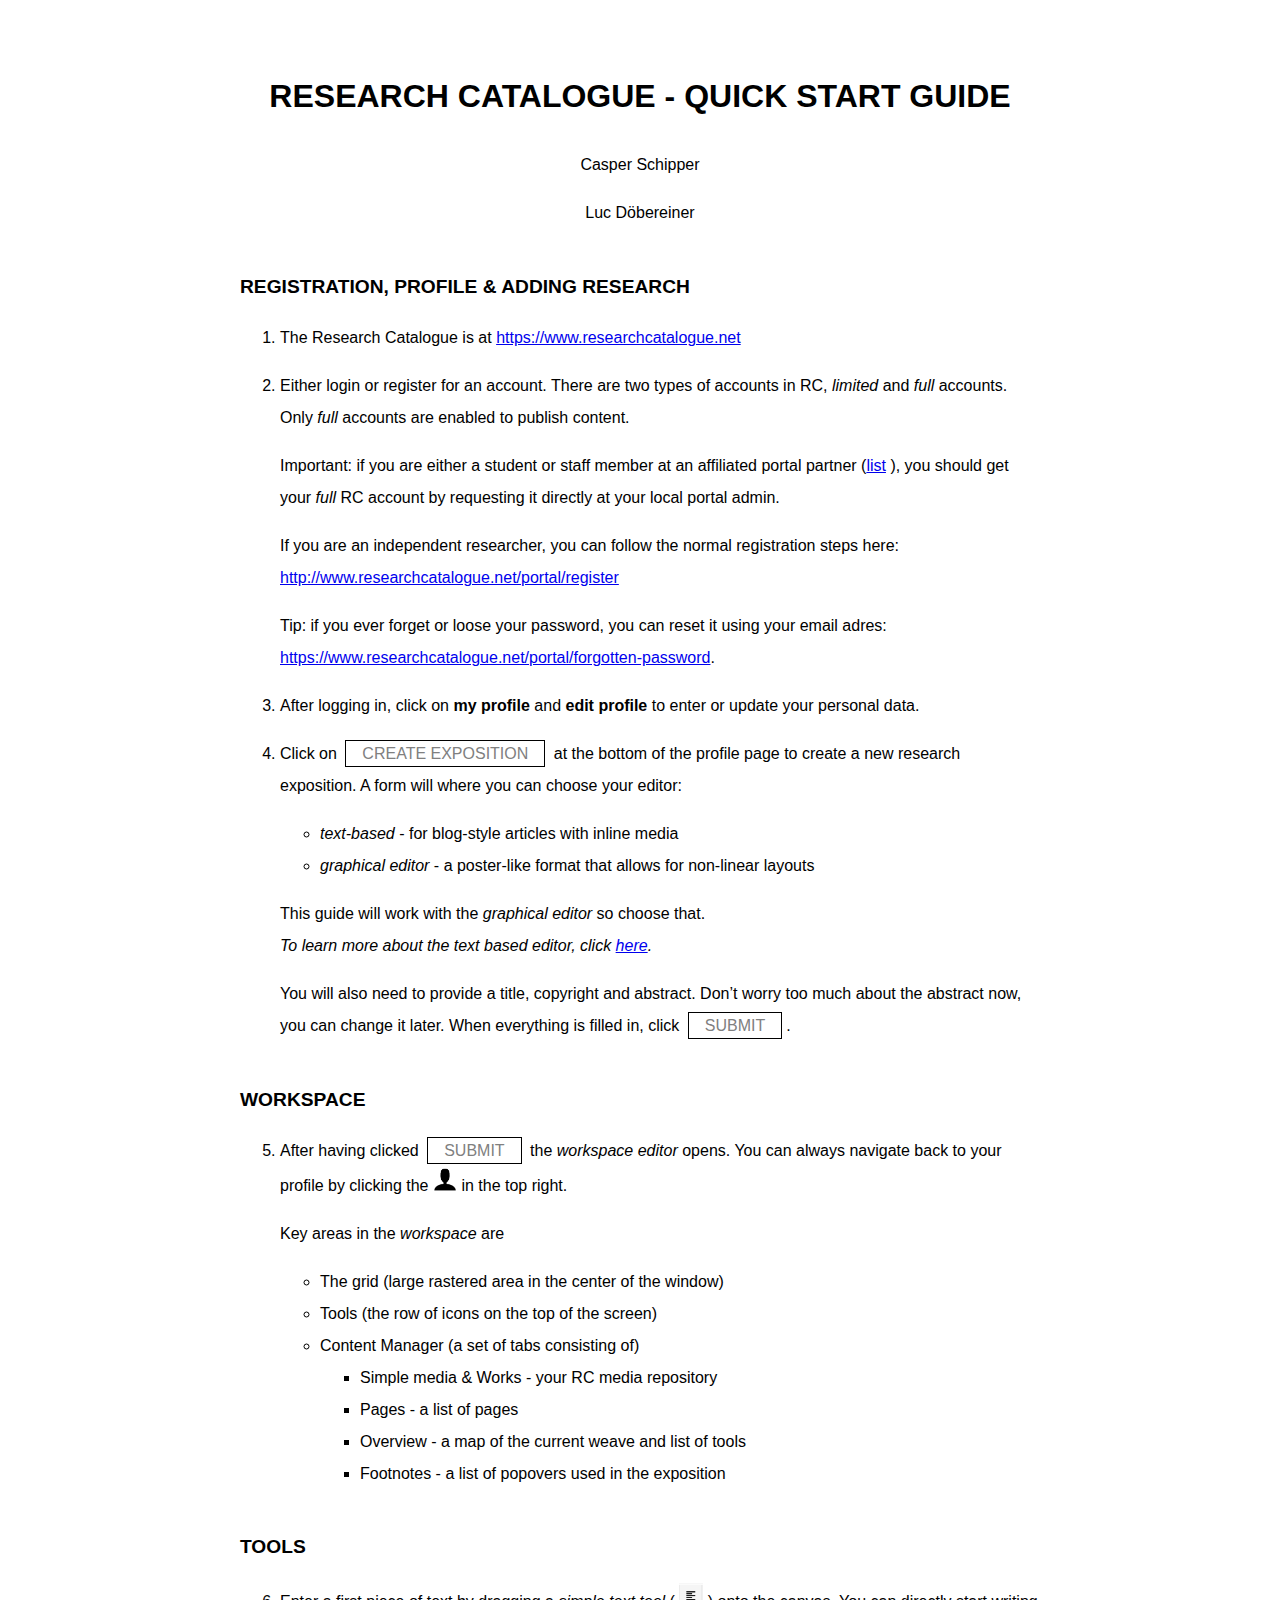
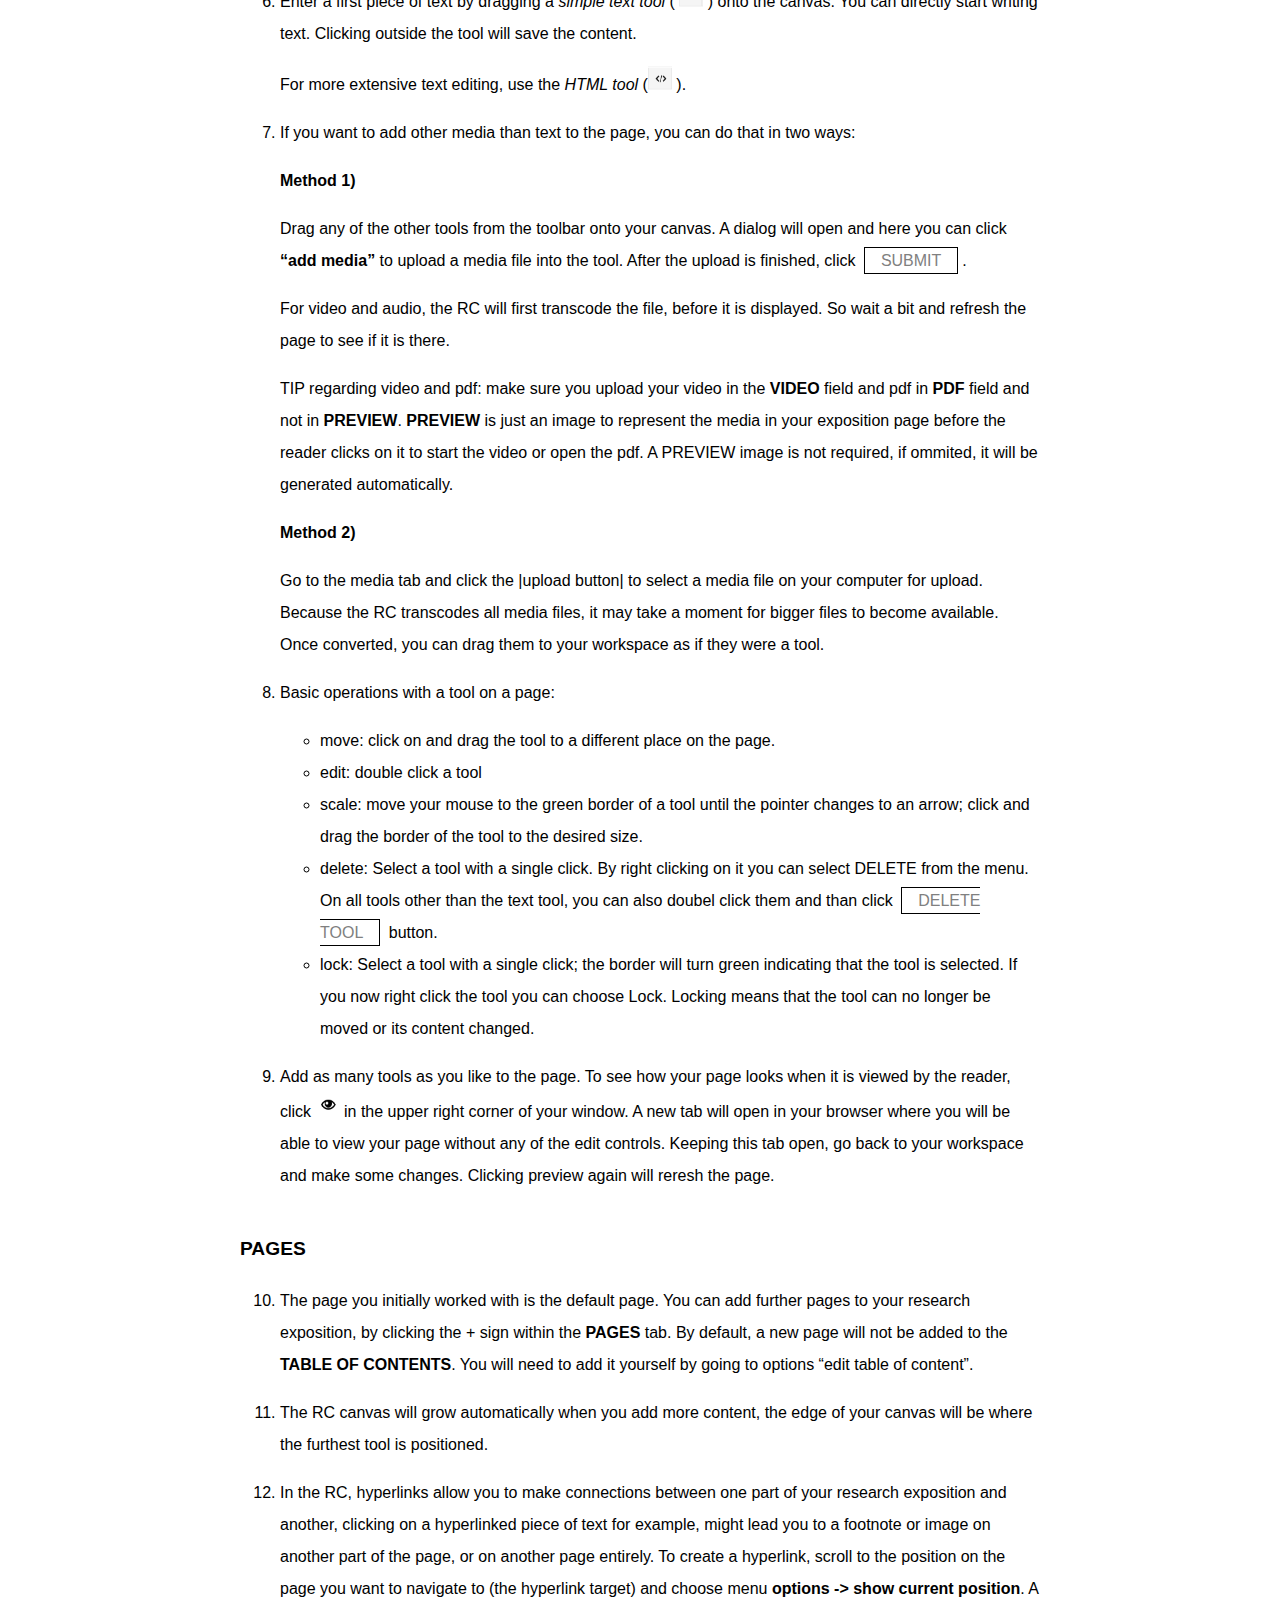
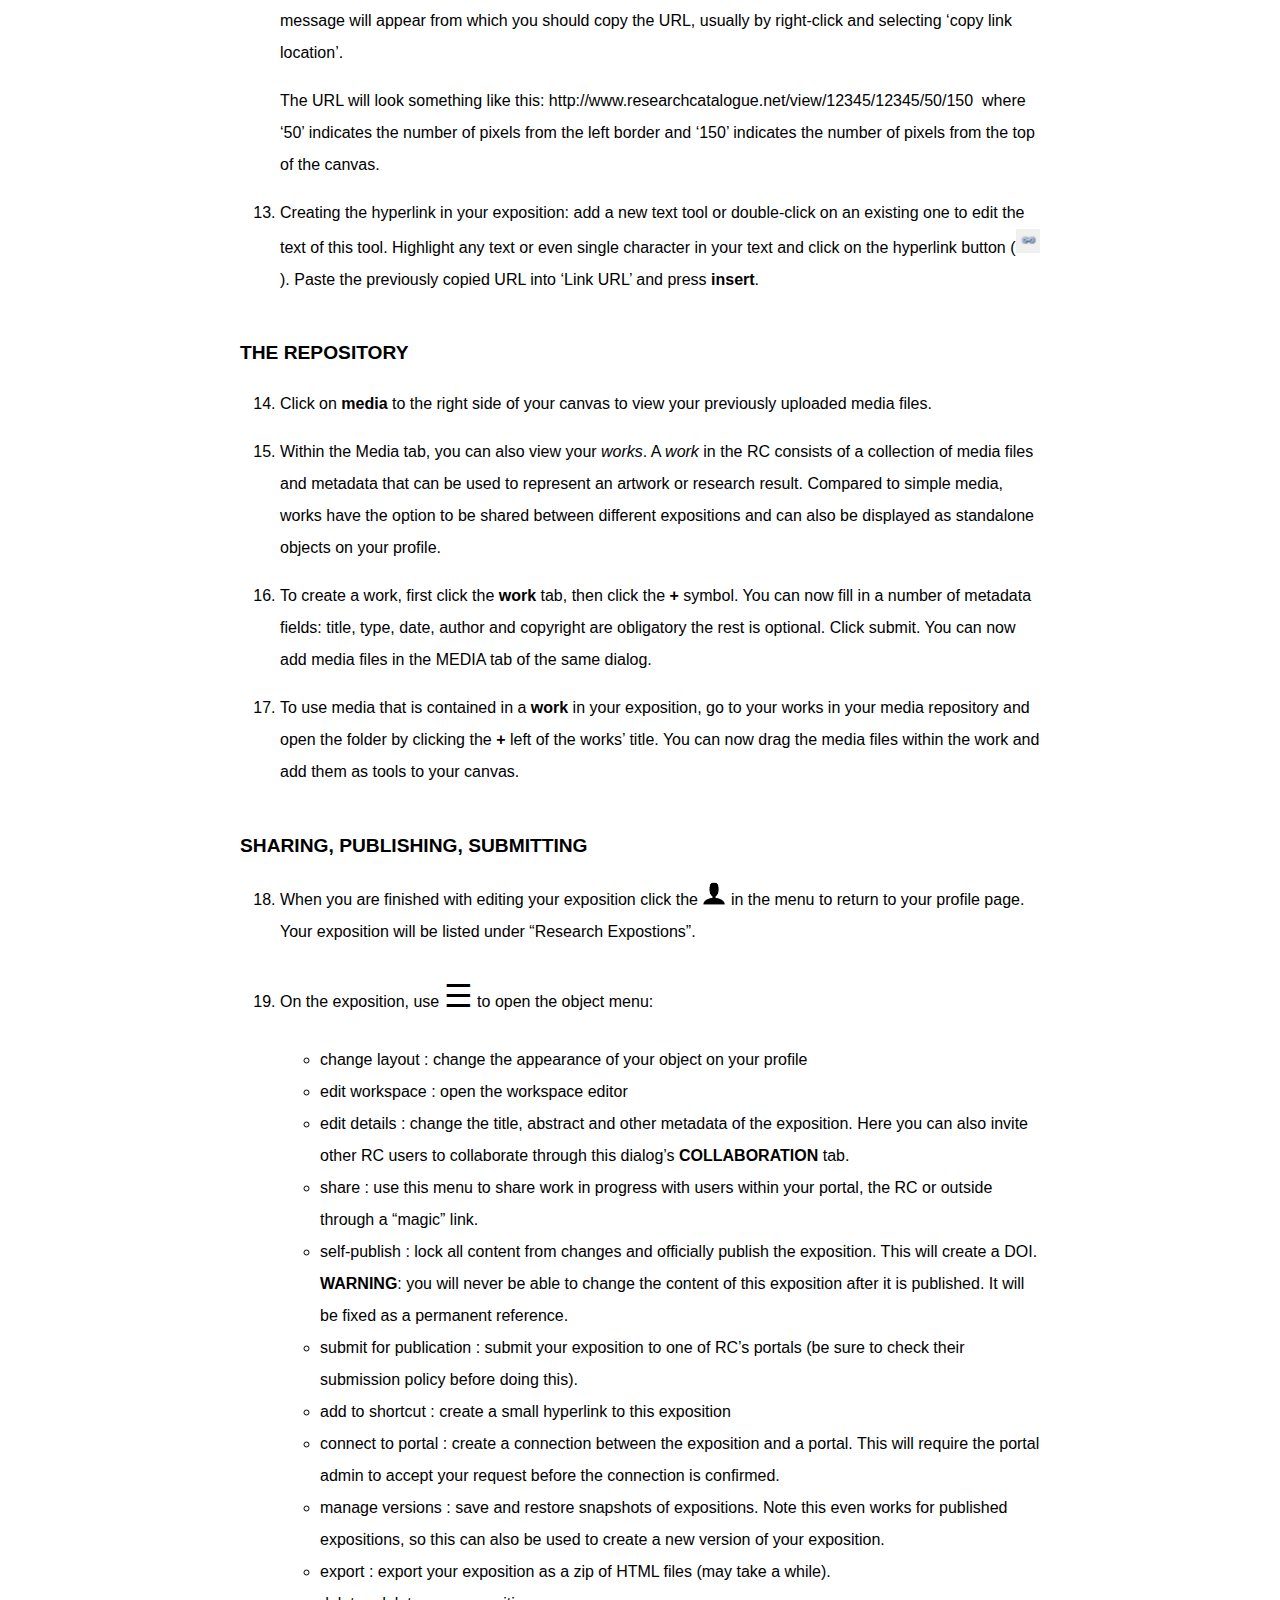
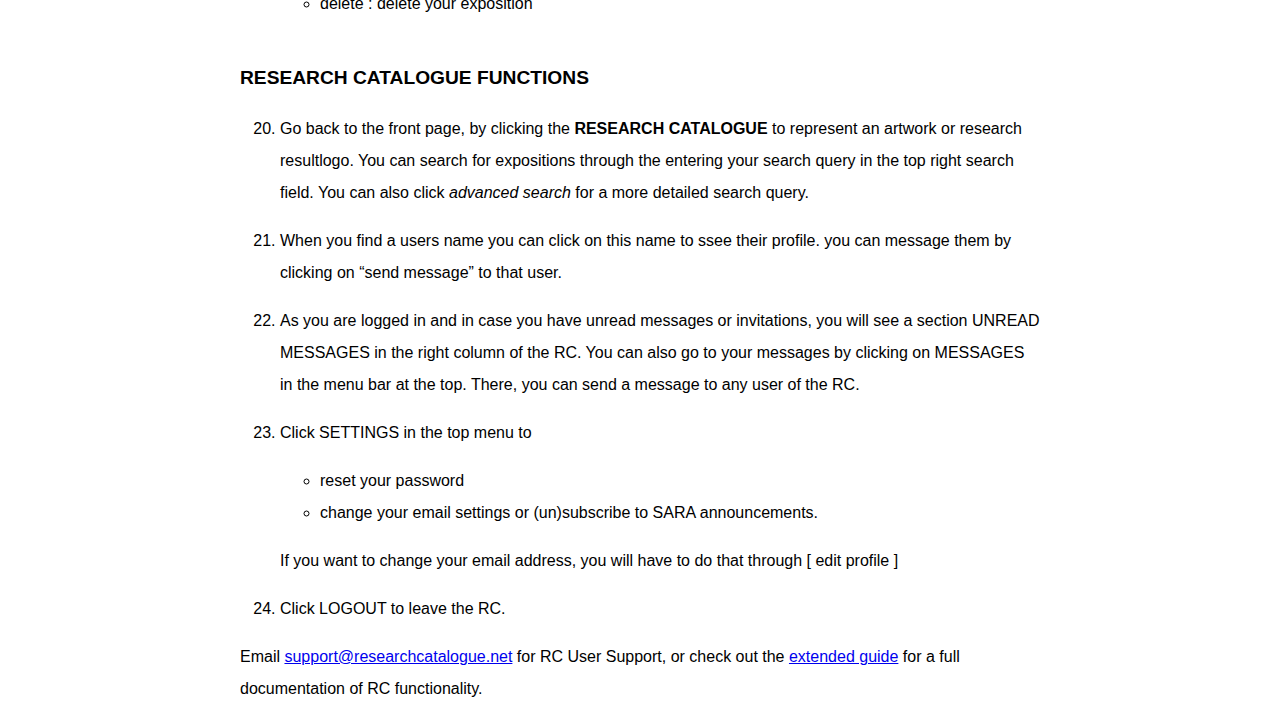
<file: docs/index.html>
<!DOCTYPE html>
<html>
   <head>
      <title>HTML Meta Tag</title>
      <meta http-equiv = "refresh" content = "0.1; url = quickstart.html" />
   </head>
   <body>
      <p>redirecting to quickstart</p>
   </body>
</html>
</file>
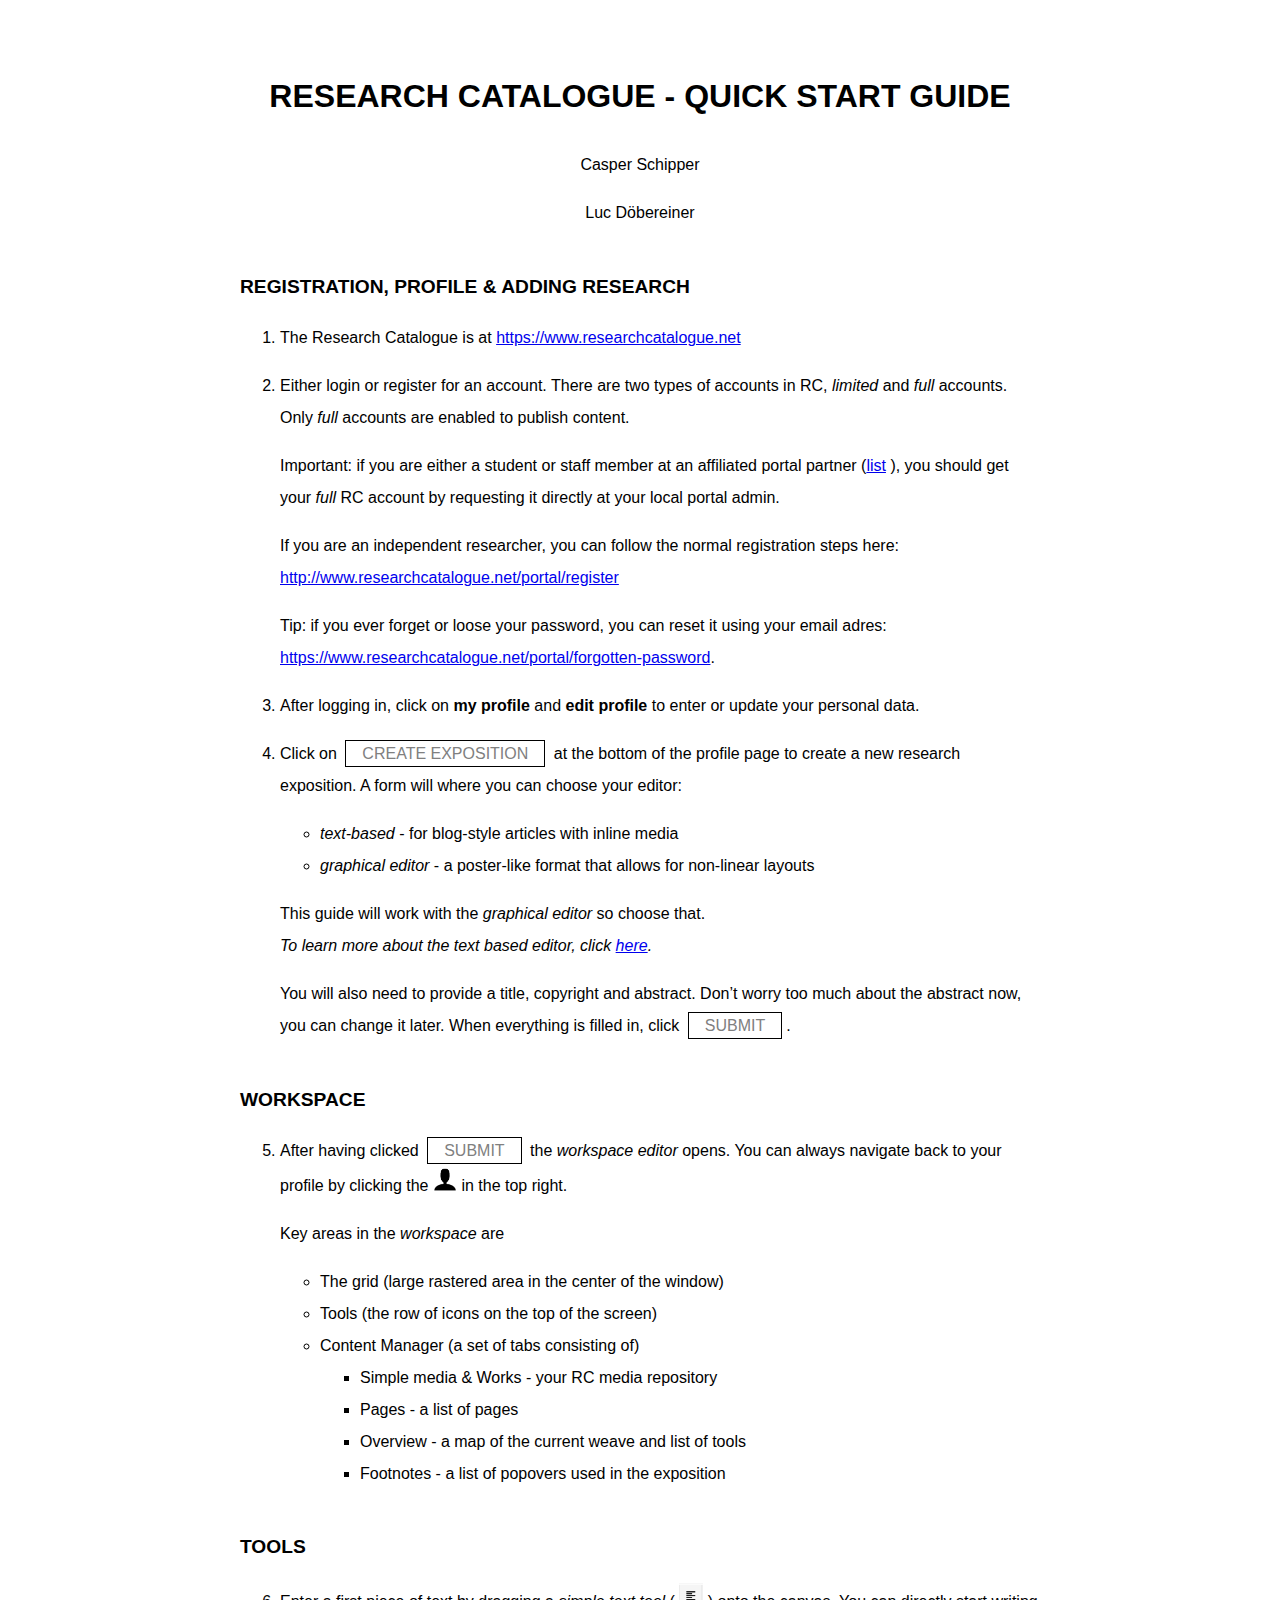
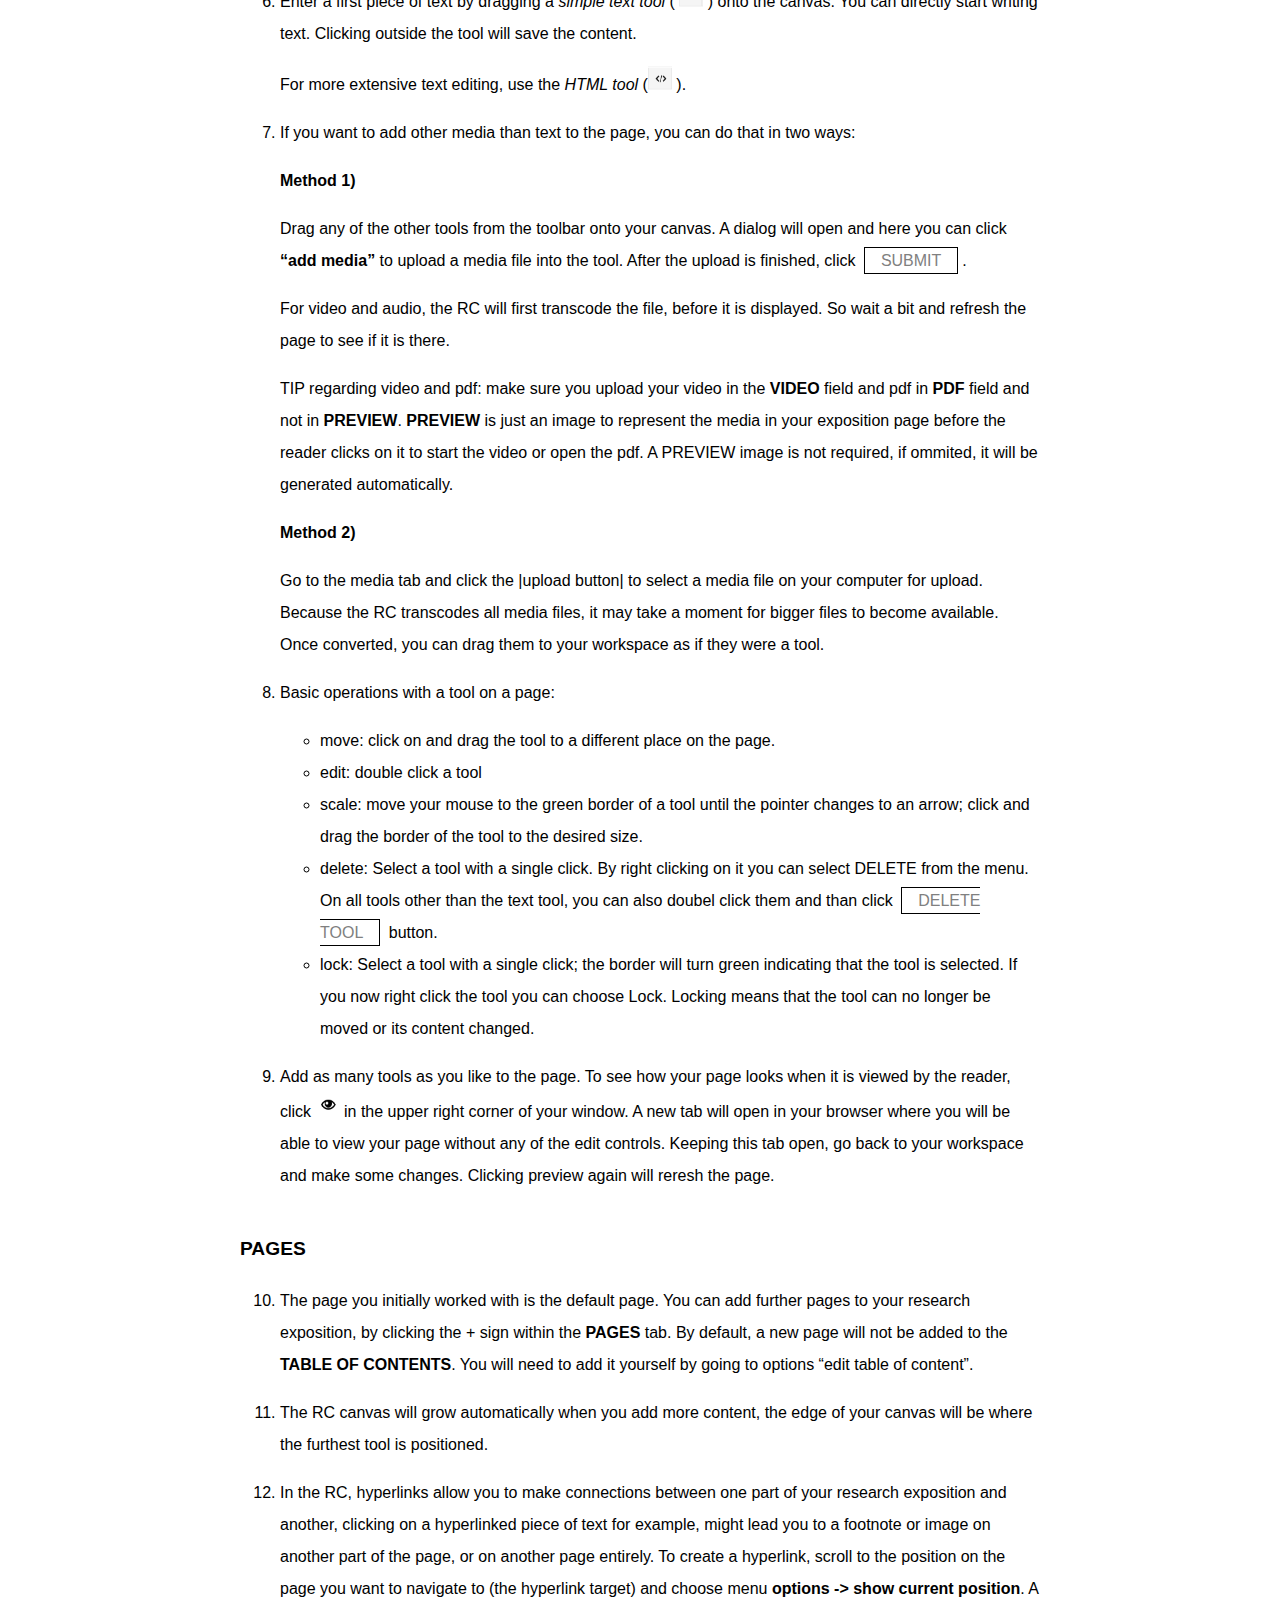
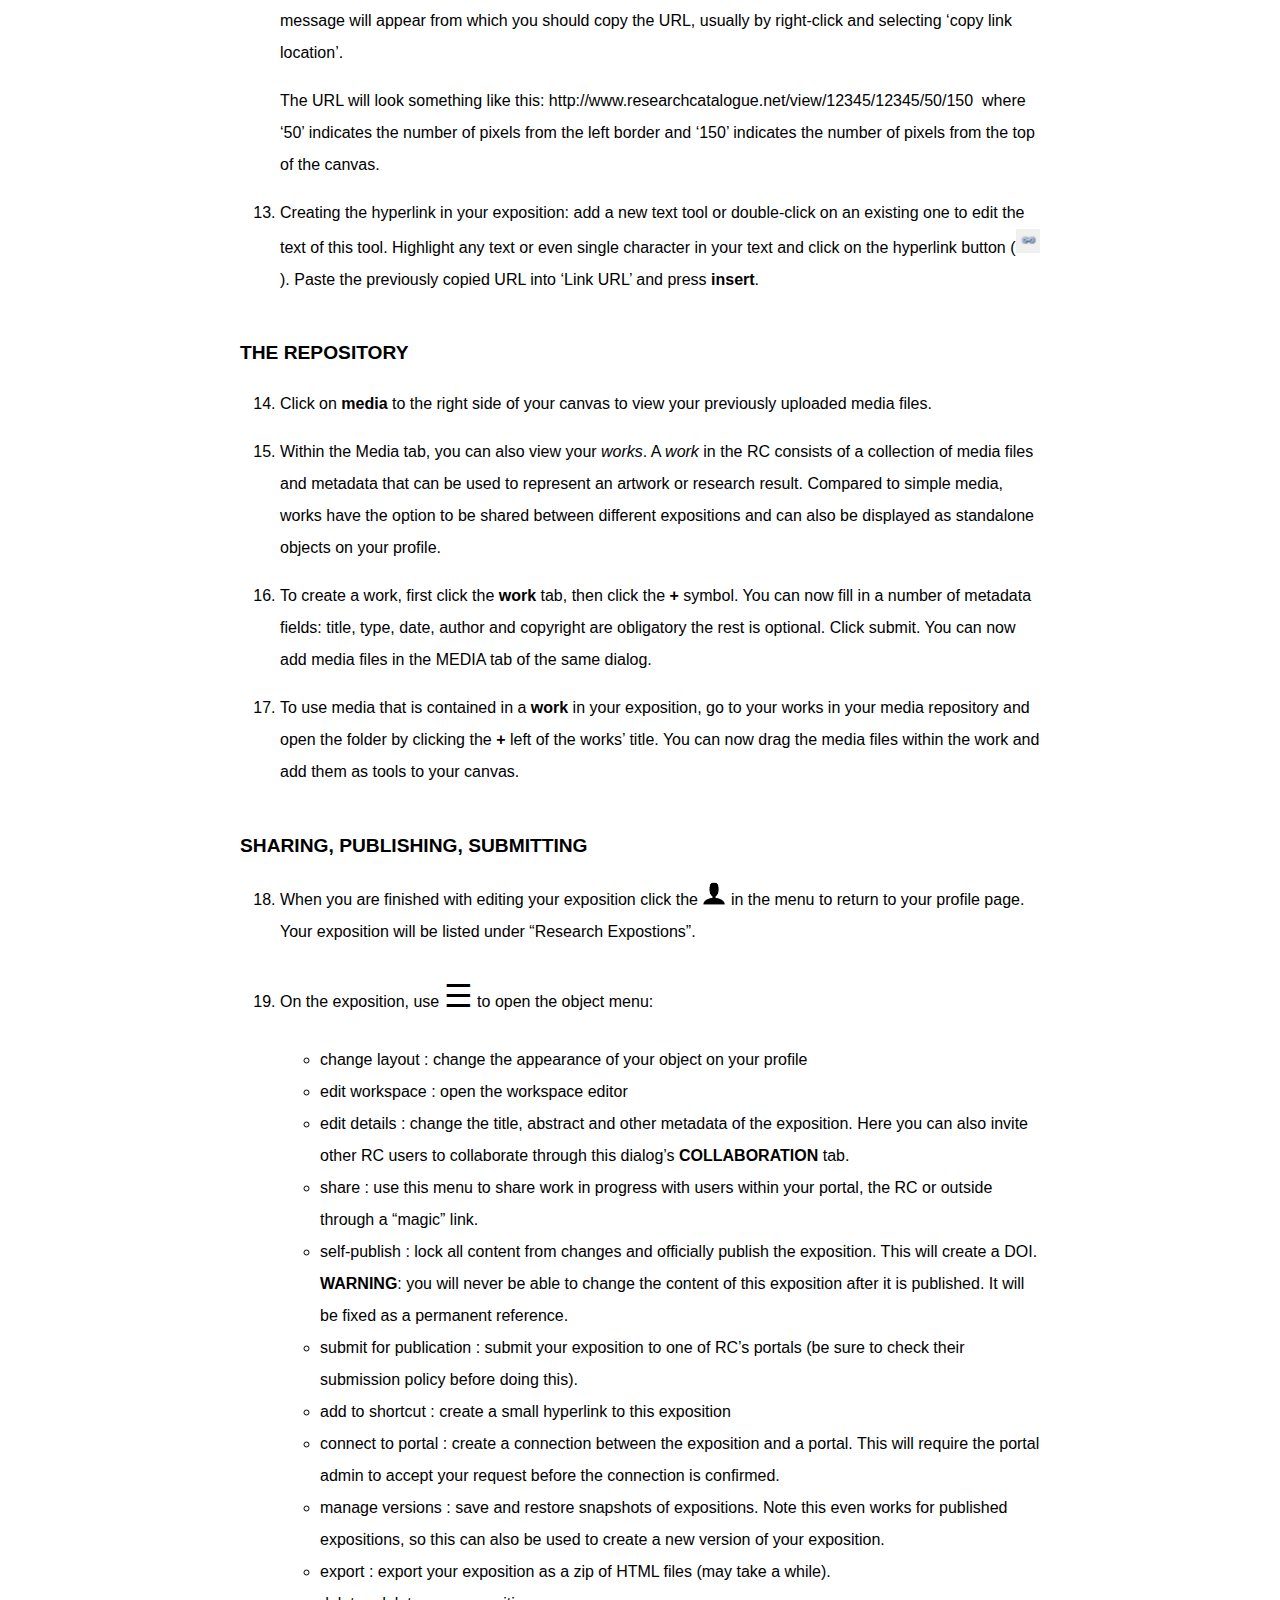
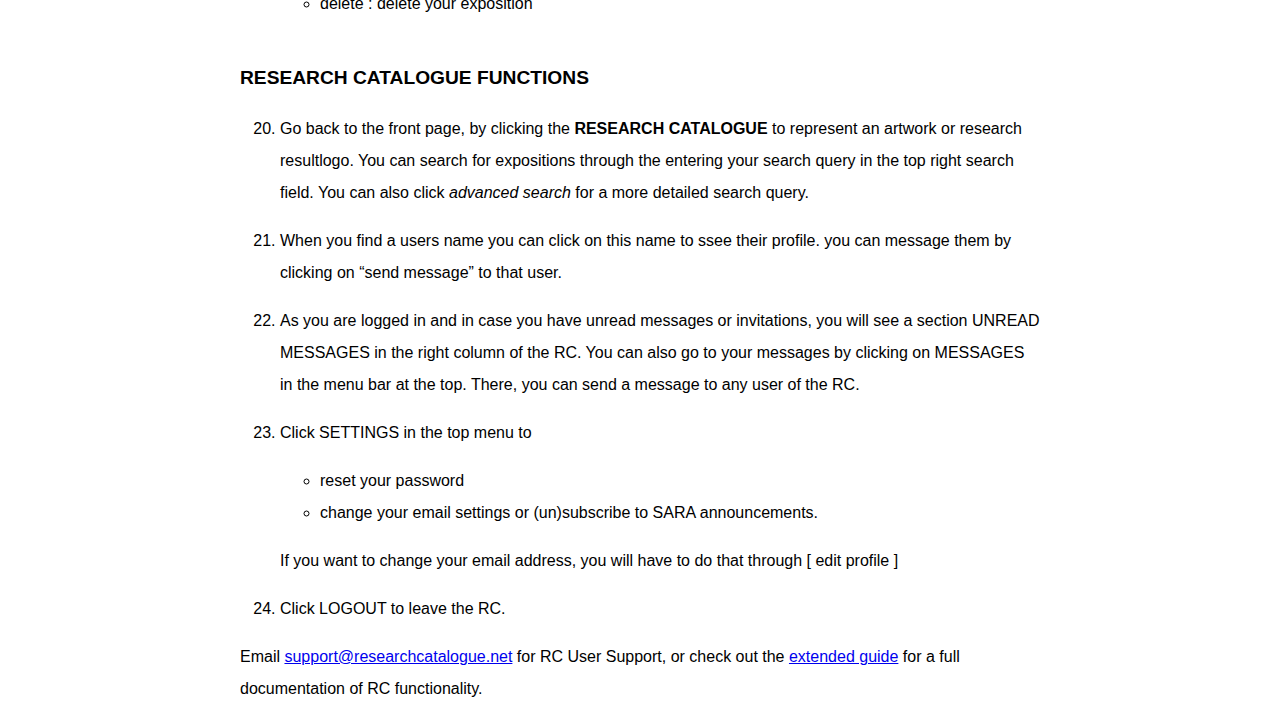
<file: docs/quickstart.html>
<!DOCTYPE html>
<html xmlns="http://www.w3.org/1999/xhtml" lang="" xml:lang="">
<head>
  <meta charset="utf-8" />
  <meta name="generator" content="pandoc" />
  <meta name="viewport" content="width=device-width, initial-scale=1.0, user-scalable=yes" />
  <meta name="author" content="Casper Schipper" />
  <meta name="author" content="Luc Döbereiner" />
  <meta name="author" content="" />
  <title>Research Catalogue - Quick Start Guide</title>
  <style>
    code{white-space: pre-wrap;}
    span.smallcaps{font-variant: small-caps;}
    span.underline{text-decoration: underline;}
    div.column{display: inline-block; vertical-align: top; width: 50%;}
    div.hanging-indent{margin-left: 1.5em; text-indent: -1.5em;}
    ul.task-list{list-style: none;}
  </style>
  <link rel="stylesheet" href="style.css" />
  <!--[if lt IE 9]>
    <script src="//cdnjs.cloudflare.com/ajax/libs/html5shiv/3.7.3/html5shiv-printshiv.min.js"></script>
  <![endif]-->
</head>
<body>
<header id="title-block-header">
<h1 class="title">Research Catalogue - Quick Start Guide</h1>
<p class="author">Casper Schipper</p>
<p class="author">Luc Döbereiner</p>
<p class="author"></p>
</header>
<div class="container">
<div class="body">
<h2 id="registration-profile-adding-research">Registration, Profile &amp; Adding Research</h2>
<ol type="1">
<li><p>The Research Catalogue is at <a href="https://www.researchcatalogue.net" class="uri">https://www.researchcatalogue.net</a></p></li>
<li><p>Either login or register for an account. There are two types of accounts in RC, <em>limited</em> and <em>full</em> accounts. Only <em>full</em> accounts are enabled to publish content.</p>
<p>Important: if you are either a student or staff member at an affiliated portal partner (<a href="https://societyforartisticresearch.org/about/institutional-members/">list</a> ), you should get your <em>full</em> RC account by requesting it directly at your local portal admin.</p>
<p>If you are an independent researcher, you can follow the normal registration steps here: <a href="http://www.researchcatalogue.net/portal/register" class="uri">http://www.researchcatalogue.net/portal/register</a></p>
<p>Tip: if you ever forget or loose your password, you can reset it using your email adres: <a href="https://www.researchcatalogue.net/portal/forgotten-password" class="uri">https://www.researchcatalogue.net/portal/forgotten-password</a>.</p></li>
<li><p>After logging in, click on <strong>my profile</strong> and <strong>edit profile</strong> to enter or update your personal data.</p></li>
<li><p>Click on <span class="rc-button">CREATE EXPOSITION</span> at the bottom of the profile page to create a new research exposition. A form will where you can choose your editor:</p>
<ul>
<li><em>text-based</em> - for blog-style articles with inline media</li>
<li><em>graphical editor</em> - a poster-like format that allows for non-linear layouts</li>
</ul>
<p>This guide will work with the <em>graphical editor</em> so choose that.<br />
<em>To learn more about the text based editor, click <a href="https://guide.researchcatalogue.net/#text-based-editor">here</a>.</em></p>
<p>You will also need to provide a title, copyright and abstract. Don’t worry too much about the abstract now, you can change it later. When everything is filled in, click <span class="rc-button">SUBMIT</span>.</p></li>
</ol>
<h2 id="workspace">Workspace</h2>
<ol start="5" type="1">
<li><p>After having clicked <span class="rc-button">SUBMIT</span> the <em>workspace editor</em> opens. You can always navigate back to your profile by clicking the <img class="inline-icon"
src="img/profile-icon.png"> in the top right.</p>
<p>Key areas in the <em>workspace</em> are</p>
<ul>
<li>The grid (large rastered area in the center of the window)</li>
<li>Tools (the row of icons on the top of the screen)</li>
<li>Content Manager (a set of tabs consisting of)
<ul>
<li>Simple media &amp; Works - your RC media repository</li>
<li>Pages - a list of pages</li>
<li>Overview - a map of the current weave and list of tools</li>
<li>Footnotes - a list of popovers used in the exposition</li>
</ul></li>
</ul></li>
</ol>
<h2 id="tools">Tools</h2>
<ol start="6" type="1">
<li><p>Enter a first piece of text by dragging a <em>simple text tool</em> ( <img src="img/text-tool-icon.png" class="inline-icon"> ) onto the canvas. You can directly start writing text. Clicking outside the tool will save the content.</p>
<p>For more extensive text editing, use the <em>HTML tool</em> (<img src="img/html-tool-icon.png" class="inline-icon"> ).</p></li>
<li><p>If you want to add other media than text to the page, you can do that in two ways:</p>
<p><strong>Method 1)</strong><br />
</p>
<p>Drag any of the other tools from the toolbar onto your canvas. A dialog will open and here you can click <strong>“add media”</strong> to upload a media file into the tool. After the upload is finished, click <span class="rc-button">submit</span>.</p>
<p>For video and audio, the RC will first transcode the file, before it is displayed. So wait a bit and refresh the page to see if it is there.</p>
<p>TIP regarding video and pdf: make sure you upload your video in the <strong>VIDEO</strong> field and pdf in <strong>PDF</strong> field and not in <strong>PREVIEW</strong>. <strong>PREVIEW</strong> is just an image to represent the media in your exposition page before the reader clicks on it to start the video or open the pdf. A PREVIEW image is not required, if ommited, it will be generated automatically.</p>
<p><strong>Method 2)</strong><br />
</p>
<p>Go to the media tab and click the |upload button| to select a media file on your computer for upload. Because the RC transcodes all media files, it may take a moment for bigger files to become available. Once converted, you can drag them to your workspace as if they were a tool.</p></li>
<li><p>Basic operations with a tool on a page:</p>
<ul>
<li>move: click on and drag the tool to a different place on the page.</li>
<li>edit: double click a tool</li>
<li>scale: move your mouse to the green border of a tool until the pointer changes to an arrow; click and drag the border of the tool to the desired size.</li>
<li>delete: Select a tool with a single click. By right clicking on it you can select DELETE from the menu. On all tools other than the text tool, you can also doubel click them and than click <span class="rc-button">DELETE TOOL</span> button.</li>
<li>lock: Select a tool with a single click; the border will turn green indicating that the tool is selected. If you now right click the tool you can choose Lock. Locking means that the tool can no longer be moved or its content changed.</li>
</ul></li>
<li><p>Add as many tools as you like to the page. To see how your page looks when it is viewed by the reader, click <img
src="img/preview-icon.png" class="inline-icon"> in the upper right corner of your window. A new tab will open in your browser where you will be able to view your page without any of the edit controls. Keeping this tab open, go back to your workspace and make some changes. Clicking preview again will reresh the page.</p></li>
</ol>
<h2 id="pages">Pages</h2>
<ol start="10" type="1">
<li><p>The page you initially worked with is the default page. You can add further pages to your research exposition, by clicking the + sign within the <strong>PAGES</strong> tab. By default, a new page will not be added to the <strong>TABLE OF CONTENTS</strong>. You will need to add it yourself by going to options “edit table of content”.</p></li>
<li><p>The RC canvas will grow automatically when you add more content, the edge of your canvas will be where the furthest tool is positioned.</p></li>
<li><p>In the RC, hyperlinks allow you to make connections between one part of your research exposition and another, clicking on a hyperlinked piece of text for example, might lead you to a footnote or image on another part of the page, or on another page entirely. To create a hyperlink, scroll to the position on the page you want to navigate to (the hyperlink target) and choose menu <strong>options -&gt; show current position</strong>. A message will appear from which you should copy the URL, usually by right-click and selecting ‘copy link location’.</p>
<p>The URL will look something like this: http://www.researchcatalogue.net/view/12345/12345/50/150  where ‘50’ indicates the number of pixels from the left border and ‘150’ indicates the number of pixels from the top of the canvas.</p></li>
<li><p>Creating the hyperlink in your exposition: add a new text tool or double-click on an existing one to edit the text of this tool. Highlight any text or even single character in your text and click on the hyperlink button (<img src="img/chain-icon.png"
class="inline-icon">). Paste the previously copied URL into ‘Link URL’ and press <strong>insert</strong>.</p></li>
</ol>
<h2 id="the-repository">The repository</h2>
<ol start="14" type="1">
<li><p>Click on <strong>media</strong> to the right side of your canvas to view your previously uploaded media files.</p></li>
<li><p>Within the Media tab, you can also view your <em>works</em>. A <em>work</em> in the RC consists of a collection of media files and metadata that can be used to represent an artwork or research result. Compared to simple media, works have the option to be shared between different expositions and can also be displayed as standalone objects on your profile.</p></li>
<li><p>To create a work, first click the <strong>work</strong> tab, then click the <strong>+</strong> symbol. You can now fill in a number of metadata fields: title, type, date, author and copyright are obligatory the rest is optional. Click submit. You can now add media files in the MEDIA tab of the same dialog.</p></li>
<li><p>To use media that is contained in a <strong>work</strong> in your exposition, go to your works in your media repository and open the folder by clicking the <strong>+</strong> left of the works’ title. You can now drag the media files within the work and add them as tools to your canvas.</p></li>
</ol>
<h2 id="sharing-publishing-submitting">Sharing, publishing, submitting</h2>
<ol start="18" type="1">
<li><p>When you are finished with editing your exposition click the <img
class="inline-icon" src="img/profile-icon.png"> in the menu to return to your profile page. Your exposition will be listed under “Research Expostions”.</p></li>
<li><p>On the exposition, use <span class="bigger-text">☰</span> to open the object menu:</p>
<ul>
<li>change layout : change the appearance of your object on your profile</li>
<li>edit workspace : open the workspace editor</li>
<li>edit details : change the title, abstract and other metadata of the exposition. Here you can also invite other RC users to collaborate through this dialog’s <strong>COLLABORATION</strong> tab.</li>
<li>share : use this menu to share work in progress with users within your portal, the RC or outside through a “magic” link.</li>
<li>self-publish : lock all content from changes and officially publish the exposition. This will create a DOI. <strong>WARNING</strong>: you will never be able to change the content of this exposition after it is published. It will be fixed as a permanent reference.</li>
<li>submit for publication : submit your exposition to one of RC’s portals (be sure to check their submission policy before doing this).</li>
<li>add to shortcut : create a small hyperlink to this exposition</li>
<li>connect to portal : create a connection between the exposition and a portal. This will require the portal admin to accept your request before the connection is confirmed.</li>
<li>manage versions : save and restore snapshots of expositions. Note this even works for published expositions, so this can also be used to create a new version of your exposition.</li>
<li>export : export your exposition as a zip of HTML files (may take a while).</li>
<li>delete : delete your exposition</li>
</ul></li>
</ol>
<h2 id="research-catalogue-functions">Research Catalogue Functions</h2>
<ol start="20" type="1">
<li><p>Go back to the front page, by clicking the <strong>RESEARCH CATALOGUE</strong> to represent an artwork or research resultlogo. You can search for expositions through the entering your search query in the top right search field. You can also click <em>advanced search</em> for a more detailed search query.</p></li>
<li><p>When you find a users name you can click on this name to ssee their profile. you can message them by clicking on “send message” to that user.</p></li>
<li><p>As you are logged in and in case you have unread messages or invitations, you will see a section UNREAD MESSAGES in the right column of the RC. You can also go to your messages by clicking on MESSAGES in the menu bar at the top. There, you can send a message to any user of the RC.</p></li>
<li><p>Click SETTINGS in the top menu to</p>
<ul>
<li>reset your password</li>
<li>change your email settings or (un)subscribe to SARA announcements.</li>
</ul>
<p>If you want to change your email address, you will have to do that through [ edit profile ]</p></li>
<li><p>Click LOGOUT to leave the RC.</p></li>
</ol>
<p>Email <a href="mailto:support@researchcatalogue.net">support@researchcatalogue.net</a> for RC User Support, or check out the <a href="guide.researchcatalogue.net">extended guide</a> for a full documentation of RC functionality.</p>
</div>
</div>
</body>
</html>
</file>
<file: docs/style.css>
* {
    font-family: "PT Sans", Helvatica, Arial;
    font-size: 1.0rem;
    line-height: 2;
}

p {
    font-size 0.9rem;
}

h1, h2, h3 {
    margin-top:2em;
    text-transform: uppercase;
}

h1 {
    font-size: 2em;
    text-align: center;
}

h2 {
    font-size: 1.2em;
}

h3 {
    font-size: 1.0em;
}

.author {
    text-align: center;
}

.bigger-text {
    font-size:2em;
}

.container {
    
}

.inline-icon {
    display: inline;
    width: 1.5em;
    height: 1.5em;
}

.rc-button {
    text-transform: uppercase;
    box-model: border-box;
    border: 1px solid black;
    padding: 0.25em 1em;
    margin: 0 0.25em;
    color: gray;
}

.body {
    max-width: 800px;
    margin: 0 auto;
}

.center {
    text-align: center;
}
</file>
